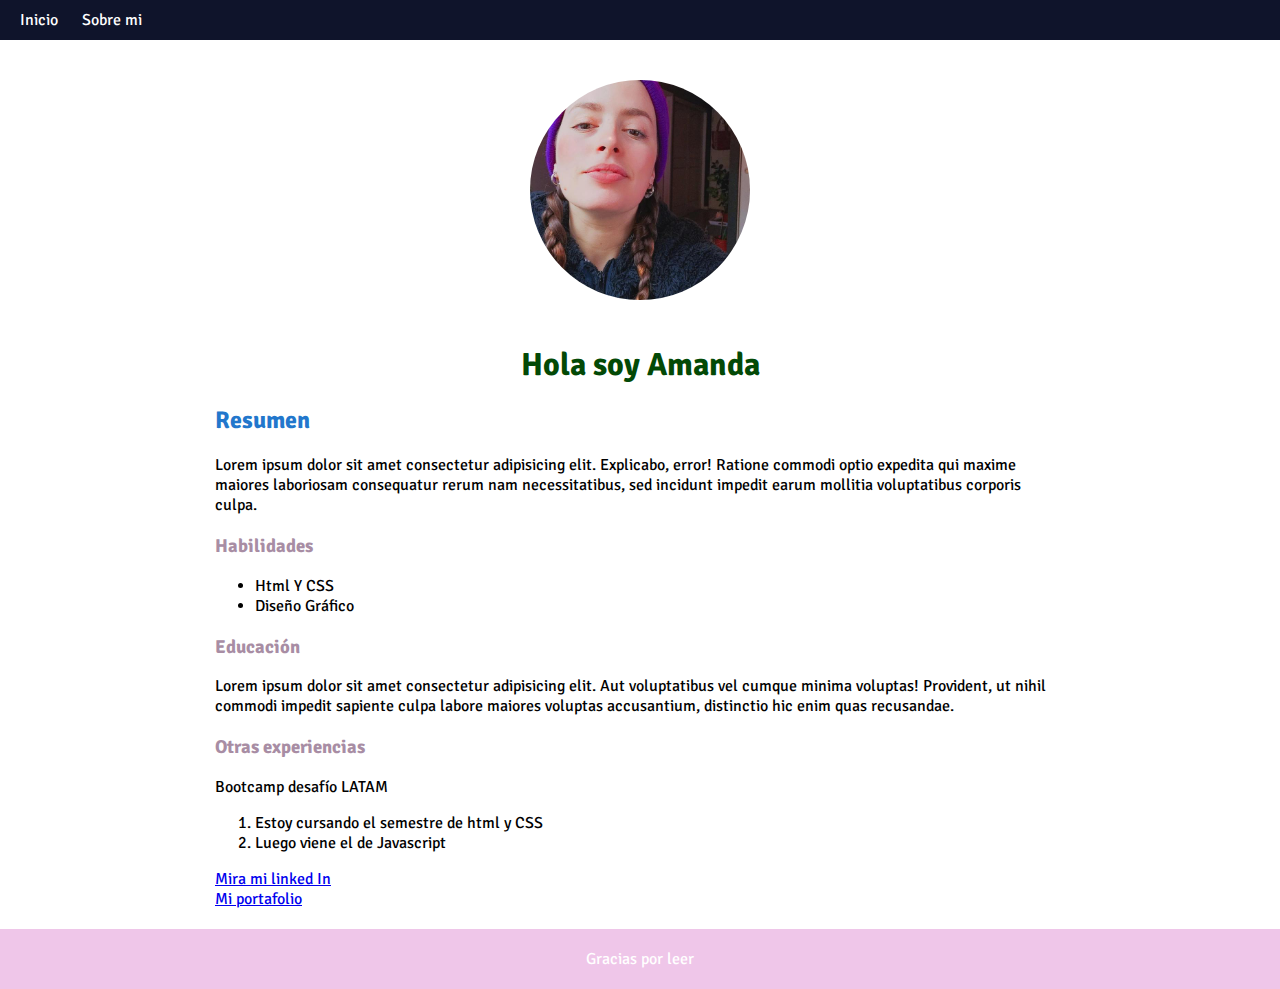
<file: curriculum/index.html>
<!DOCTYPE html>
<html lang="es">
  <head>
    <meta charset="UTF-8" />
    <meta http-equiv="X-UA-Compatible" content="IE=edge" />
    <meta name="viewport" content="width=device-width, initial-scale=1.0" />
    <title>Currículum Vitae</title>
 <link rel="stylesheet" href="css/style.css">
    <link rel="preconnect" href="https://fonts.googleapis.com" />
    <link rel="preconnect" href="https://fonts.gstatic.com" crossorigin />
    <link
      href="https://fonts.googleapis.com/css2?family=Overpass:ital,wght@0,100;0,200;1,100&family=Signika:wght@300;400;500;600&display=swap"
      rel="stylesheet"
    />
  </head>

  <body>
    <header>
      <nav class="menu">
        <a href="#">Inicio</a>
        <a href="#">Sobre mi</a>
      </nav>
    </header>
    <main>
      <section class="imag">
        <img src="img/mandy.jpeg" alt="foto cv mandy" style="" />
      </section>
      <section name="contenido">
        <h1>Hola soy Amanda</h1>
        <h2>Resumen</h2>
        <p>
          Lorem ipsum dolor sit amet consectetur adipisicing elit. Explicabo,
          error! Ratione commodi optio expedita qui maxime maiores laboriosam
          consequatur rerum nam necessitatibus, sed incidunt impedit earum
          mollitia voluptatibus corporis culpa.
        </p>

        <h3>Habilidades</h3>

        <ul>
          <li>Html Y CSS</li>
          <li>Diseño Gr&aacute;fico</li>
        </ul>

        <h3>Educaci&oacute;n</h3>
        <p>
          Lorem ipsum dolor sit amet consectetur adipisicing elit. Aut
          voluptatibus vel cumque minima voluptas! Provident, ut nihil commodi
          impedit sapiente culpa labore maiores voluptas accusantium, distinctio
          hic enim quas recusandae.
        </p>
        <h3>Otras experiencias</h3>
        <p>Bootcamp desaf&iacute;o LATAM</p>
        <ol>
          <li>Estoy cursando el semestre de html y CSS</li>
          <li>Luego viene el de Javascript</li>
        </ol>
        
        <aside>
          <a
            href="https://www.linkedin.com/in/amanda-jim%C3%A9nez-cohen-b994a396/"
            alt="Mi linked in"
            >Mira mi linked In</a
          ><br />
          <a href="#" alt="coming soon!"> Mi portafolio</a>
        </aside>
      </section>
    </main>
    <footer>

        Gracias por leer
    </footer>
  </body>
</html>
</file>
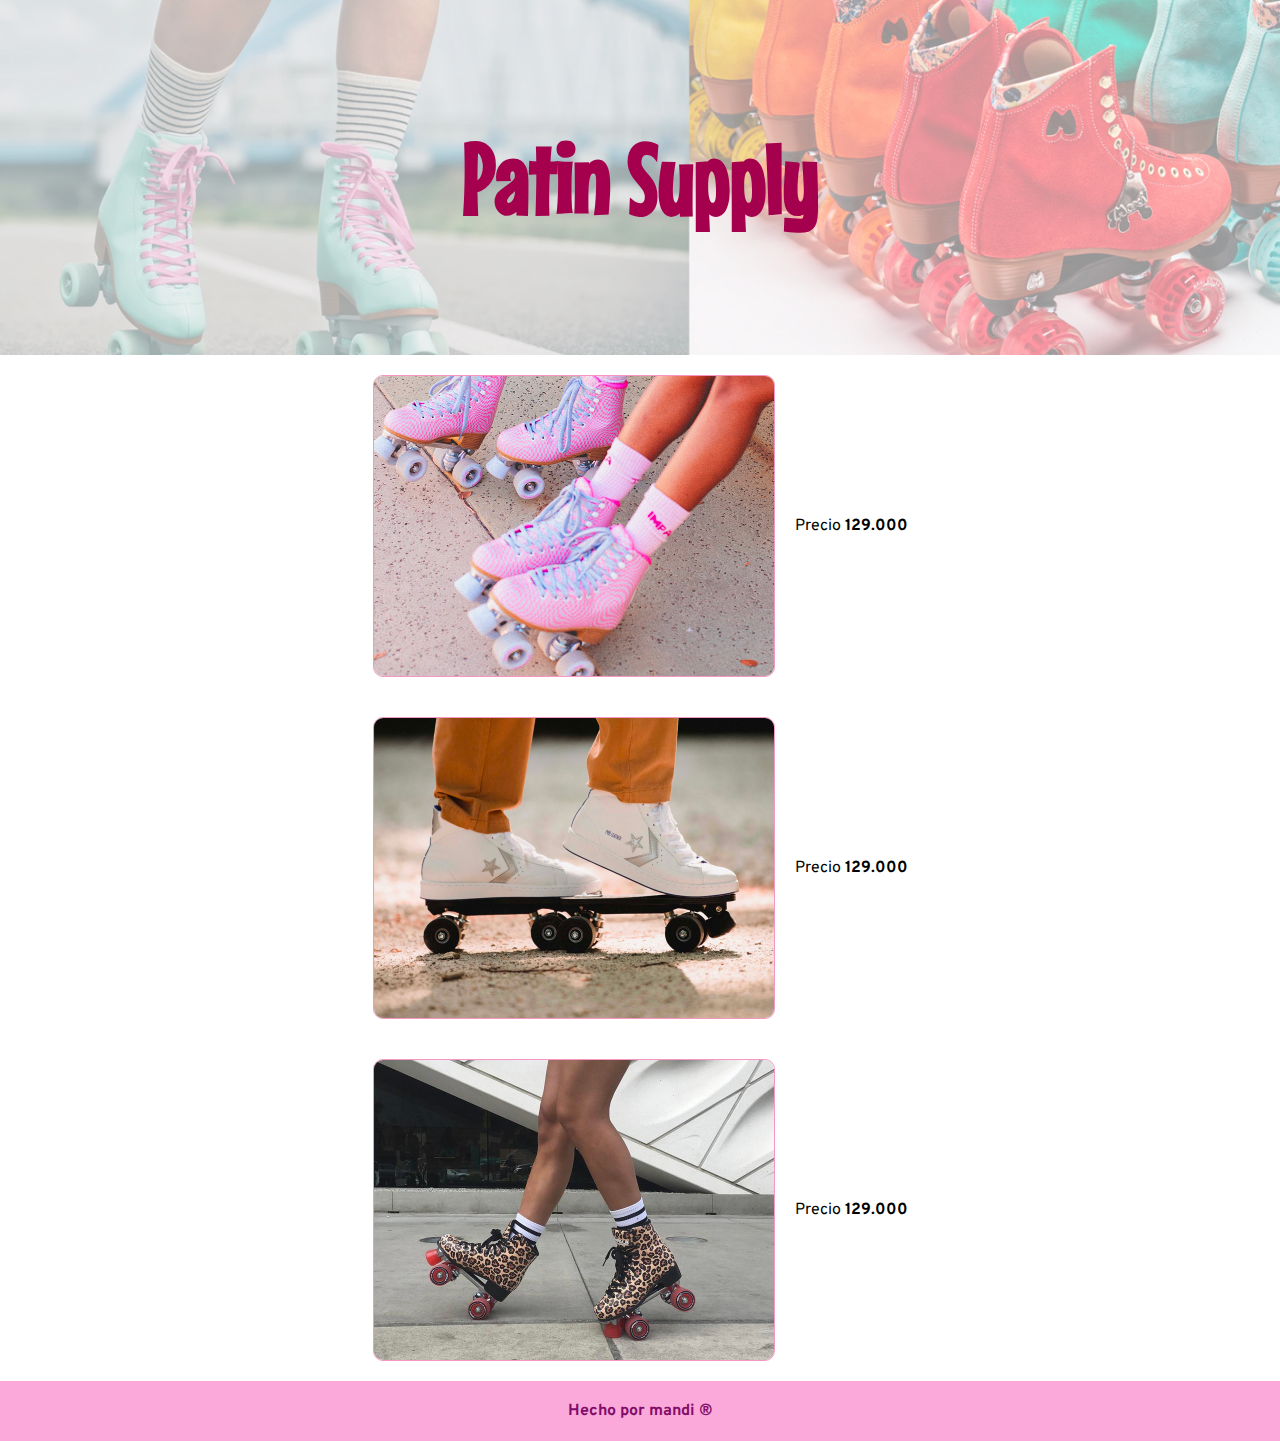
<file: patin/index.html>
<!DOCTYPE html>
<html lang="es">
<head>
    <meta charset="UTF-8">
    <meta http-equiv="X-UA-Compatible" content="IE=edge">
    <meta name="viewport" content="width=device-width, initial-scale=1.0">
    <title>Patin Supply</title>
    <link rel="stylesheet" href="css/style.css">
    <link rel="preconnect" href="https://fonts.googleapis.com">
<link rel="preconnect" href="https://fonts.gstatic.com" crossorigin>
<link href="https://fonts.googleapis.com/css2?family=Overpass:ital,wght@0,100;0,200;1,100&family=Signika:wght@300;400;500;600&display=swap" rel="stylesheet">
<link href="https://fonts.googleapis.com/css2?family=Mouse+Memoirs&display=swap" rel="stylesheet">
</head>

    <header><h1>
        Patin Supply
    </h1></header>
    <body>
        <main>
            <div class="productCard">
              
                    <img src="img/img1.jpg" alt="producto1" class="productImage">
                    <p>Precio <b>129.000</b></p>
                
            </div>

            <div class="productCard">
              
                <img src="img/img2.jpg" alt="producto2" class="productImage">
                <p>Precio <b>129.000</b></p>
            
        </div>

        <div class="productCard">
              
            <img src="img/img3.jpg" alt="producto3" class="productImage">
            <p>Precio <b>129.000</b></p>
        
    </div>

        </main>
    </body>
<footer>
    Hecho por mandi ®
</footer>
</html>
</file>
<file: curriculum/css/style.css>
h1 {text-align:center;color:#034906}
    body{margin: auto;font-family: 'Overpass', sans-serif;
font-family: 'Signika', sans-serif;box-sizing: border-box;}
    h2 {color:#2277cc;}

    h3{color:#a88da4}
    .imag {
        margin:40px auto;
        text-align: center;
    }
    .imag img{width: 220px;border-radius: 200px;}
main{margin:auto;
width:850px;
}

    .menu a{    color: white;
    text-decoration: none;
  margin:auto 10px
}

.menu>a:hover{
    background-color: rgb(42, 46, 69):

}
    .menu{color:white;background-color: rgb(15, 20, 43); width: 100%;padding:10px ;}

    footer{
      color: white;
      background-color: #efc6e9;
      padding:20px;
      text-align: center;
      margin: 20px 0 0 0 ;
      
    }
</file>
<file: patin/css/style.css>
* {
    margin:0px;
    padding:0px;
}

header{
    padding:120px;
    background-image: url(../img/header.jpg);
    background-position: center;
    background-size: cover;
    background-repeat: no-repeat;
    font-family: 'Mouse Memoirs', sans-serif;
font-size: 50px;
color:rgb(165, 0, 77);
text-align: center;
}

.productCard {
    margin:20px auto;
    display:inline-flex;
     width: 100%;


}

main {font-family: 'Overpass', 'Signika';}

.productImage{
    width: 400px;
    border:1px solid rgb(244, 152, 195);
    margin: 0 0 0 auto;

    border-radius: 10px;



}

p {
    margin:auto auto auto 20px;
}


footer{
    font-family: 'Overpass', 'Signika';
    font-weight:700;
    padding: 20px;
    text-align: center;
    color: rgb(130, 12, 105);
    background-color: rgb(251, 169, 218);
}
</file>
